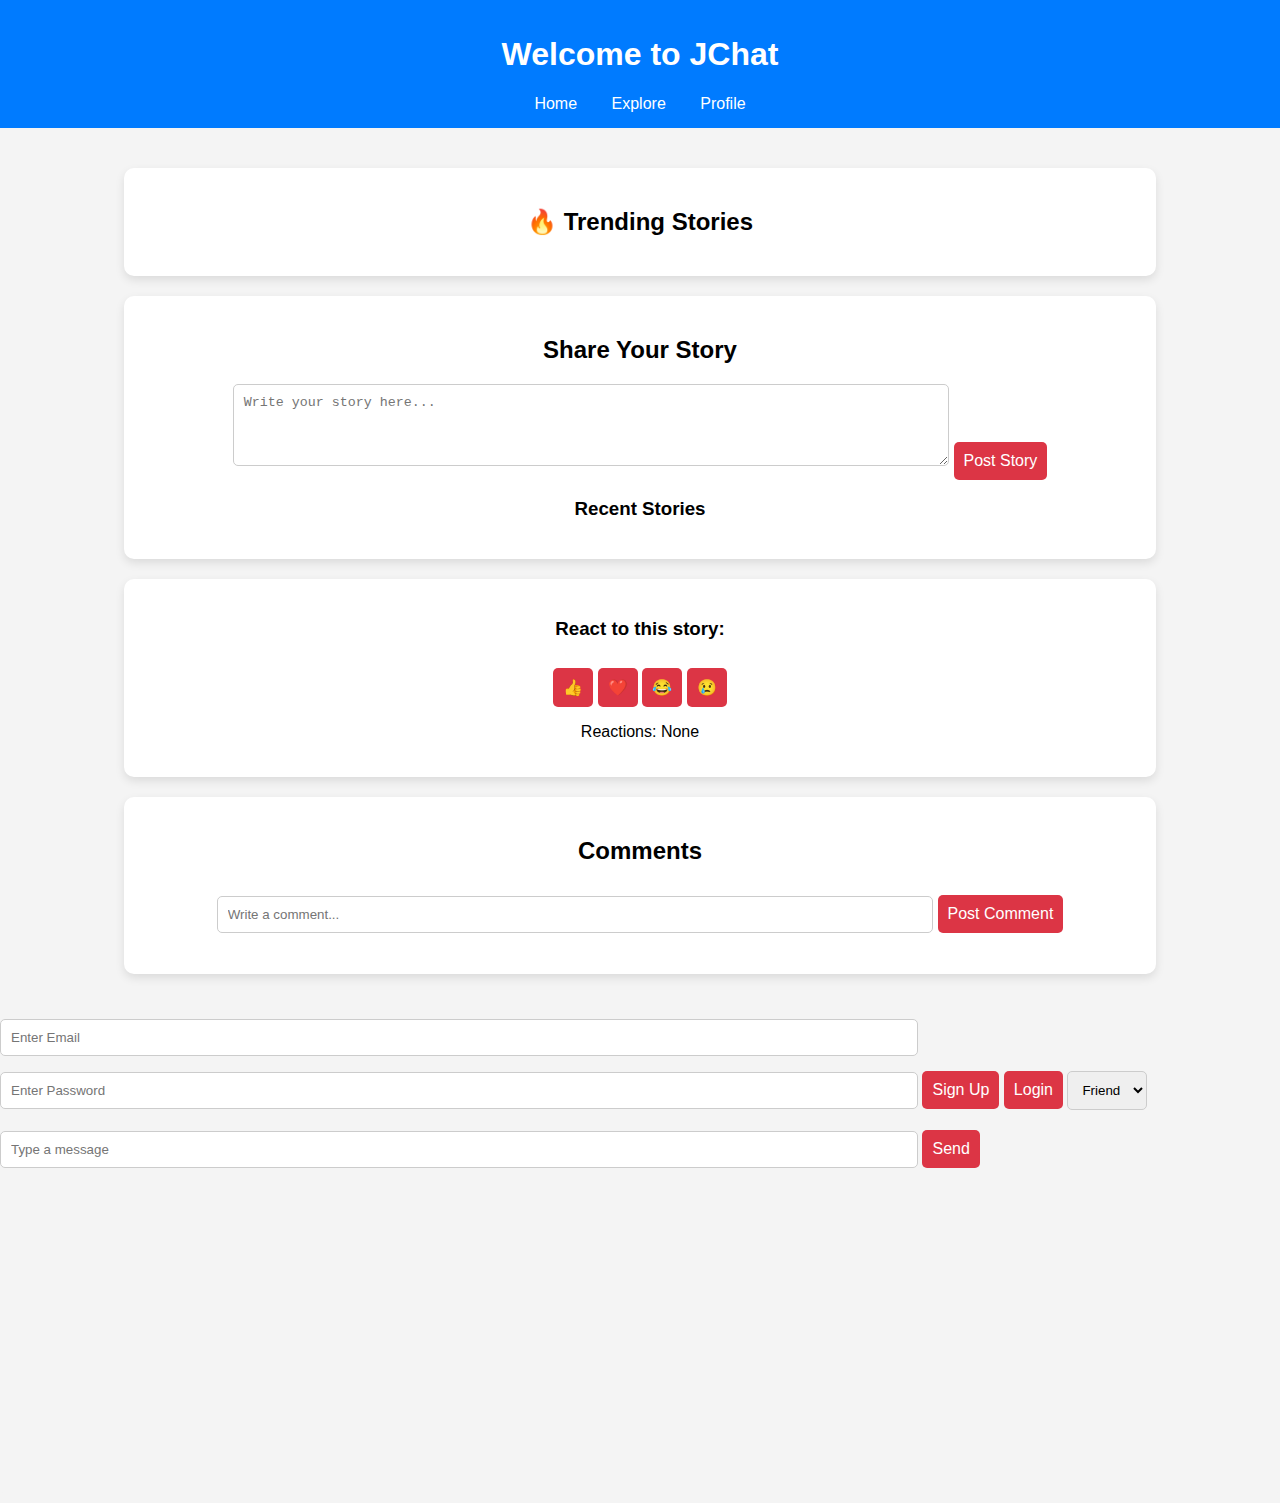
<file: index.html>
<!DOCTYPE html>
<html lang="en">
<head>
    <meta charset="UTF-8">
    <meta name="viewport" content="width=device-width, initial-scale=1.0">
    <title>JChat - Your Storytelling Hub</title>
    <link rel="stylesheet" href="styles.css">
</head>
<body>
    <header>
        <h1>Welcome to JChat</h1>
        <nav>
            <a href="#">Home</a>
            <a href="#">Explore</a>
            <a href="pages/profile.html">Profile</a>
        </nav>
    </header>

    <main>
        <section id="trendingStories">
            <h2>🔥 Trending Stories</h2>
            <ul id="trendingList"></ul>
        </section>

        <section id="postStory">
            <h2>Share Your Story</h2>
            <textarea id="storyInput" placeholder="Write your story here..." rows="4"></textarea>
            <button onclick="postStory()">Post Story</button>
            <h3>Recent Stories</h3>
            <ul id="storyList"></ul>
        </section>

        <section id="reactionSection">
            <h3>React to this story:</h3>
            <button onclick="react('👍')">👍</button>
            <button onclick="react('❤️')">❤️</button>
            <button onclick="react('😂')">😂</button>
            <button onclick="react('😢')">😢</button>
            <p id="reactionCount">Reactions: None</p>
        </section>

        <section id="commentSection">
            <h2>Comments</h2>
            <input type="text" id="commentInput" placeholder="Write a comment..." />
            <button onclick="postComment()">Post Comment</button>
            <ul id="commentList"></ul>
        </section>
    </main>

    <script src="script.js"></script>
</body>
</html>
<!DOCTYPE html>
<html lang="en">
<head>
    <title>JChat</title>
    <script type="module" src="script.js"></script>
</head>
<body>
    <input type="email" id="emailInput" placeholder="Enter Email">
    <input type="password" id="passwordInput" placeholder="Enter Password">
    <button onclick="register()">Sign Up</button>
    <button onclick="login()">Login</button>

    <select id="userSelect">
        <option value="friend@example.com">Friend</option>
    </select>
    <input type="text" id="chatInput" placeholder="Type a message">
    <button onclick="sendMessage()">Send</button>

    <div id="chatBox"></div>
</body>
</html>
</file>
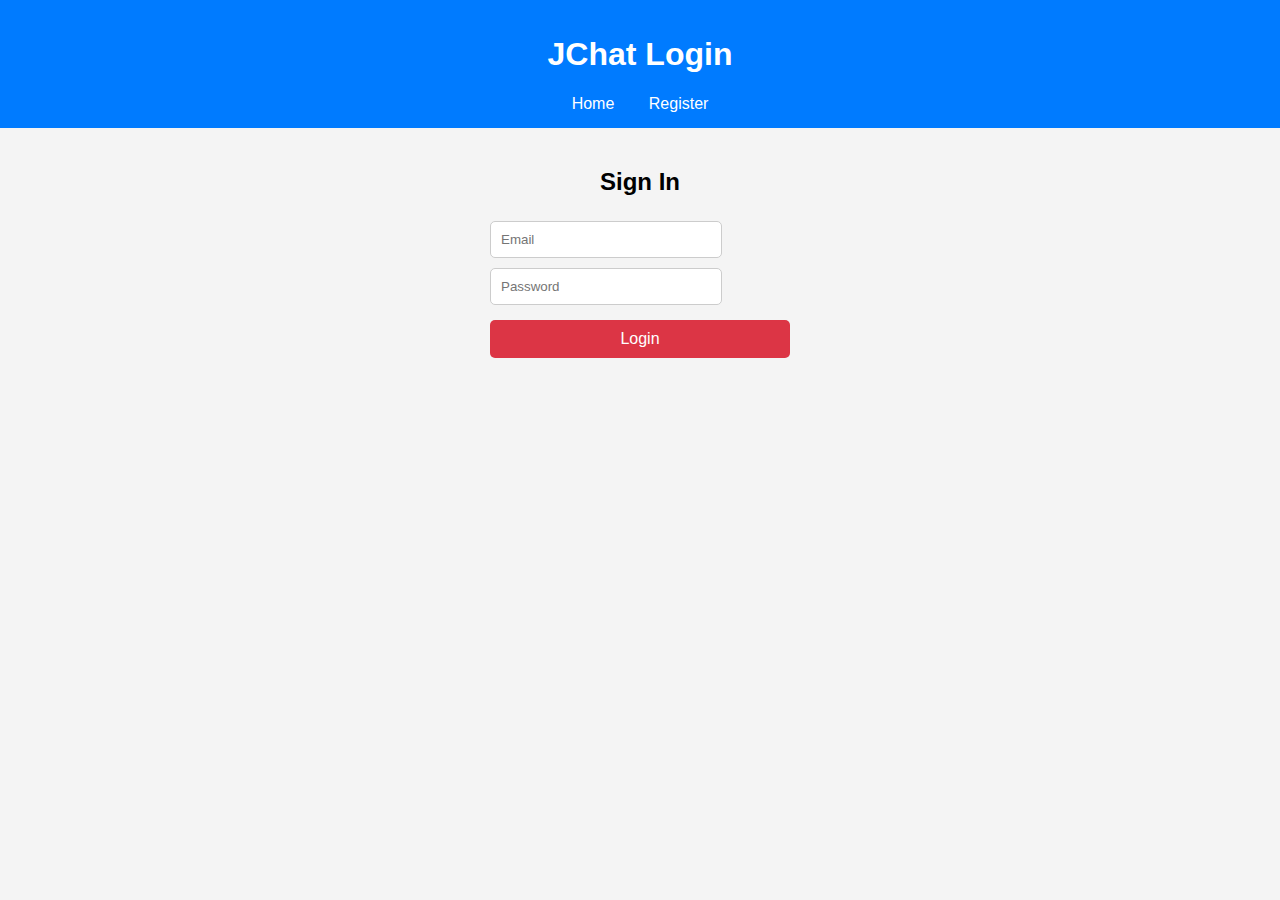
<file: login.html>
<!DOCTYPE html>
<html lang="en">
<head>
    <meta charset="UTF-8">
    <meta name="viewport" content="width=device-width, initial-scale=1.0">
    <title>Login - JChat</title>
    <link rel="stylesheet" href="../styles.css">
</head>
<body>
    <header>
        <h1>JChat Login</h1>
        <nav>
            <a href="../index.html">Home</a>
            <a href="register.html">Register</a>
        </nav>
    </header>
    <main>
        <section id="login">
            <h2>Sign In</h2>
            <form id="loginForm">
                <input type="email" id="loginEmail" placeholder="Email" required>
                <input type="password" id="loginPassword" placeholder="Password" required>
                <button type="submit">Login</button>
            </form>
        </section>
    </main>
    <script src="../script.js"></script>
</body>
</html>
</file>
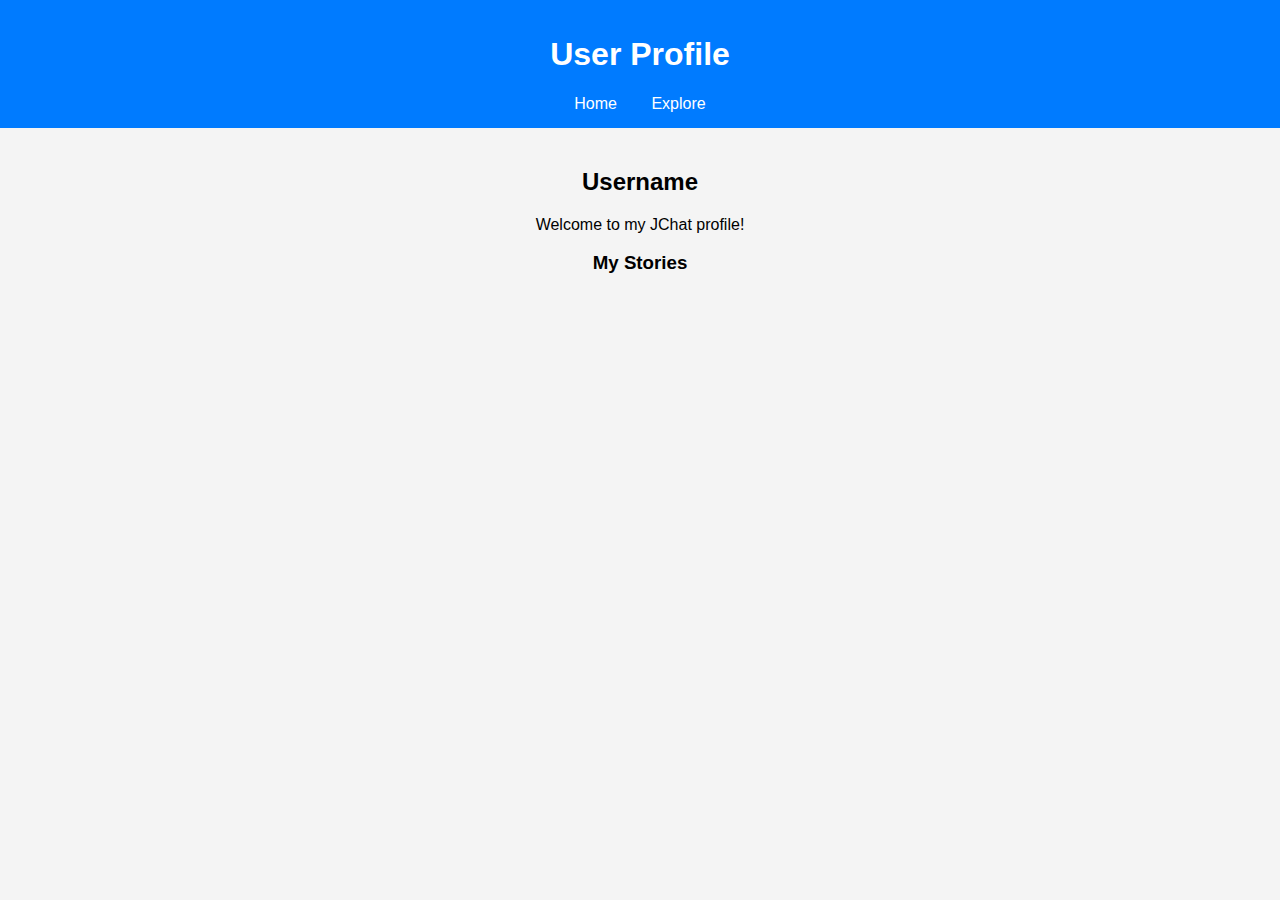
<file: profile.html>
<!DOCTYPE html>
<html lang="en">
<head>
    <meta charset="UTF-8">
    <meta name="viewport" content="width=device-width, initial-scale=1.0">
    <title>User Profile - JChat</title>
    <link rel="stylesheet" href="../styles.css">
</head>
<body>
    <header>
        <h1>User Profile</h1>
        <nav>
            <a href="../index.html">Home</a>
            <a href="#">Explore</a>
        </nav>
    </header>
    <main>
        <section id="userProfile">
            <h2 id="username">Username</h2>
            <p id="bio">Welcome to my JChat profile!</p>
            <h3>My Stories</h3>
            <ul id="storyList"></ul>
        </section>
    </main>
    <script src="../script.js"></script>
</body>
</html>
</file>
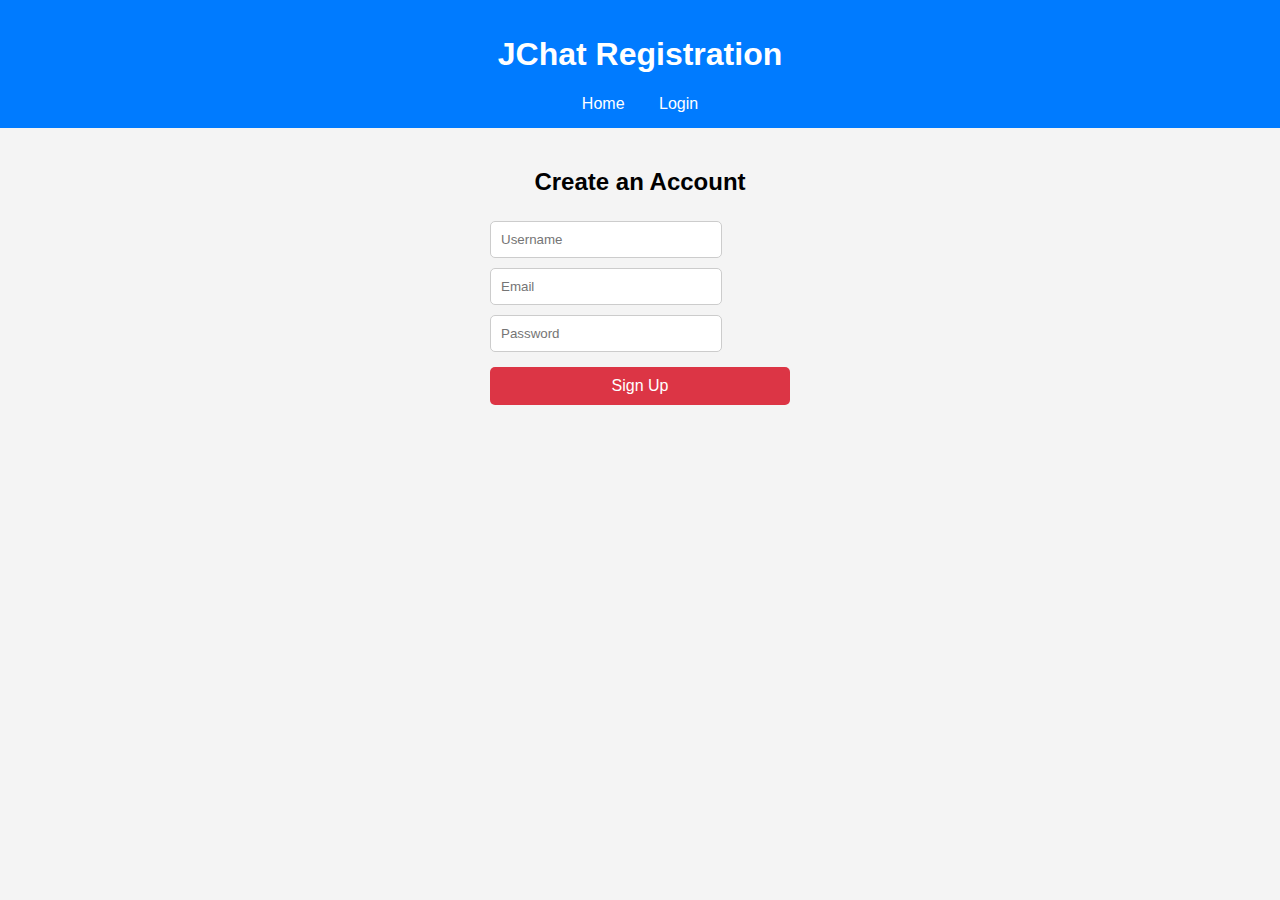
<file: register.html>
<!DOCTYPE html>
<html lang="en">
<head>
    <meta charset="UTF-8">
    <meta name="viewport" content="width=device-width, initial-scale=1.0">
    <title>Register - JChat</title>
    <link rel="stylesheet" href="../styles.css">
</head>
<body>
    <header>
        <h1>JChat Registration</h1>
        <nav>
            <a href="../index.html">Home</a>
            <a href="login.html">Login</a>
        </nav>
    </header>
    <main>
        <section id="register">
            <h2>Create an Account</h2>
            <form id="registerForm">
                <input type="text" id="username" placeholder="Username" required>
                <input type="email" id="email" placeholder="Email" required>
                <input type="password" id="password" placeholder="Password" required>
                <button type="submit">Sign Up</button>
            </form>
        </section>
    </main>
    <script src="../script.js"></script>
</body>
</html>
</file>
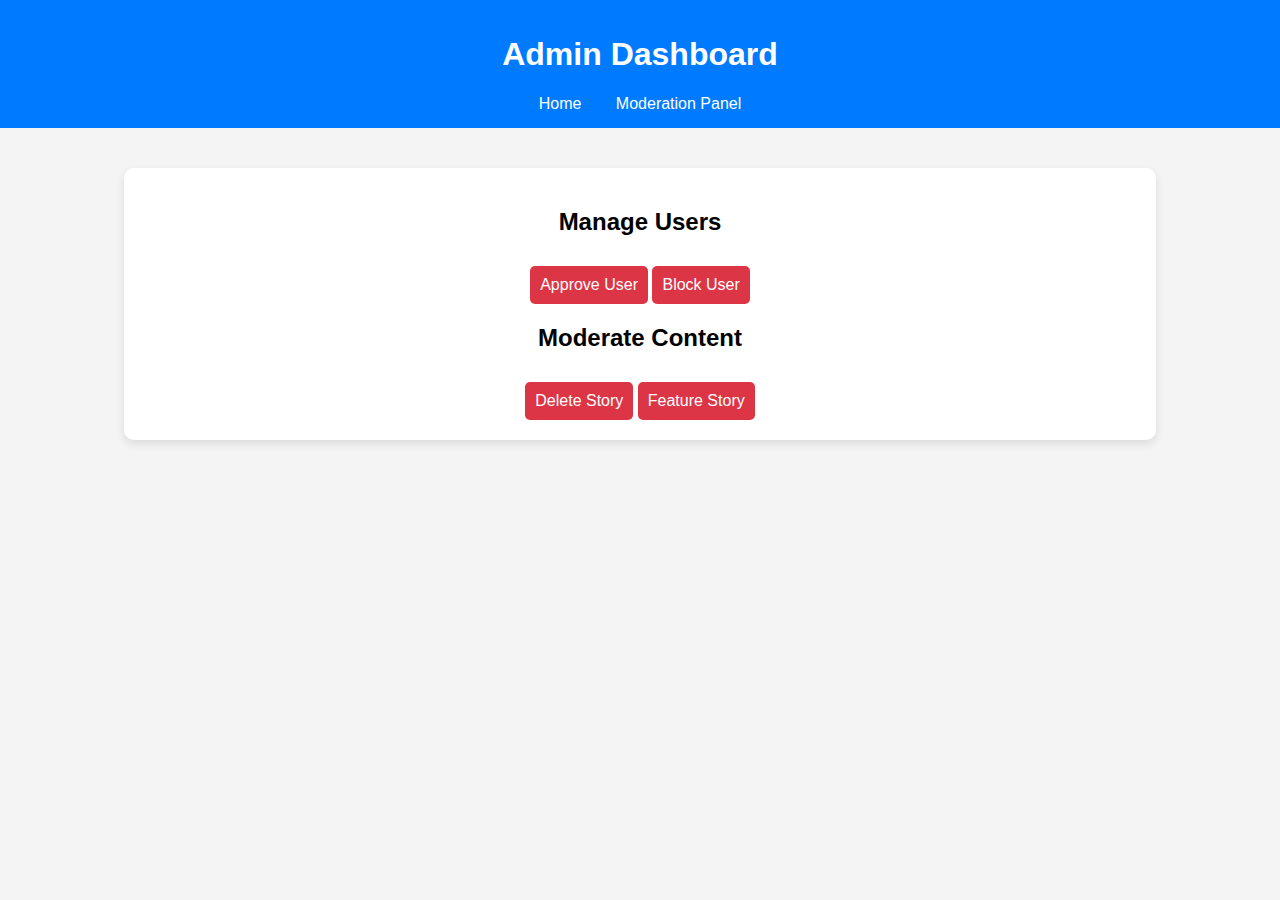
<file: Page/admin.html>
<!DOCTYPE html>
<html lang="en">
<head>
    <meta charset="UTF-8">
    <meta name="viewport" content="width=device-width, initial-scale=1.0">
    <title>Admin Dashboard - JChat</title>
    <link rel="stylesheet" href="../styles.css">
</head>
<body>
    <header>
        <h1>Admin Dashboard</h1>
        <nav>
            <a href="../index.html">Home</a>
            <a href="moderation.html">Moderation Panel</a>
        </nav>
    </header>
    <main>
        <section id="adminControls">
            <h2>Manage Users</h2>
            <button onclick="approveUser()">Approve User</button>
            <button onclick="blockUser()">Block User</button>
            
            <h2>Moderate Content</h2>
            <button onclick="deletePost()">Delete Story</button>
            <button onclick="featurePost()">Feature Story</button>
        </section>
    </main>
    <script src="../admin.js"></script>
</body>
</html>
</file>
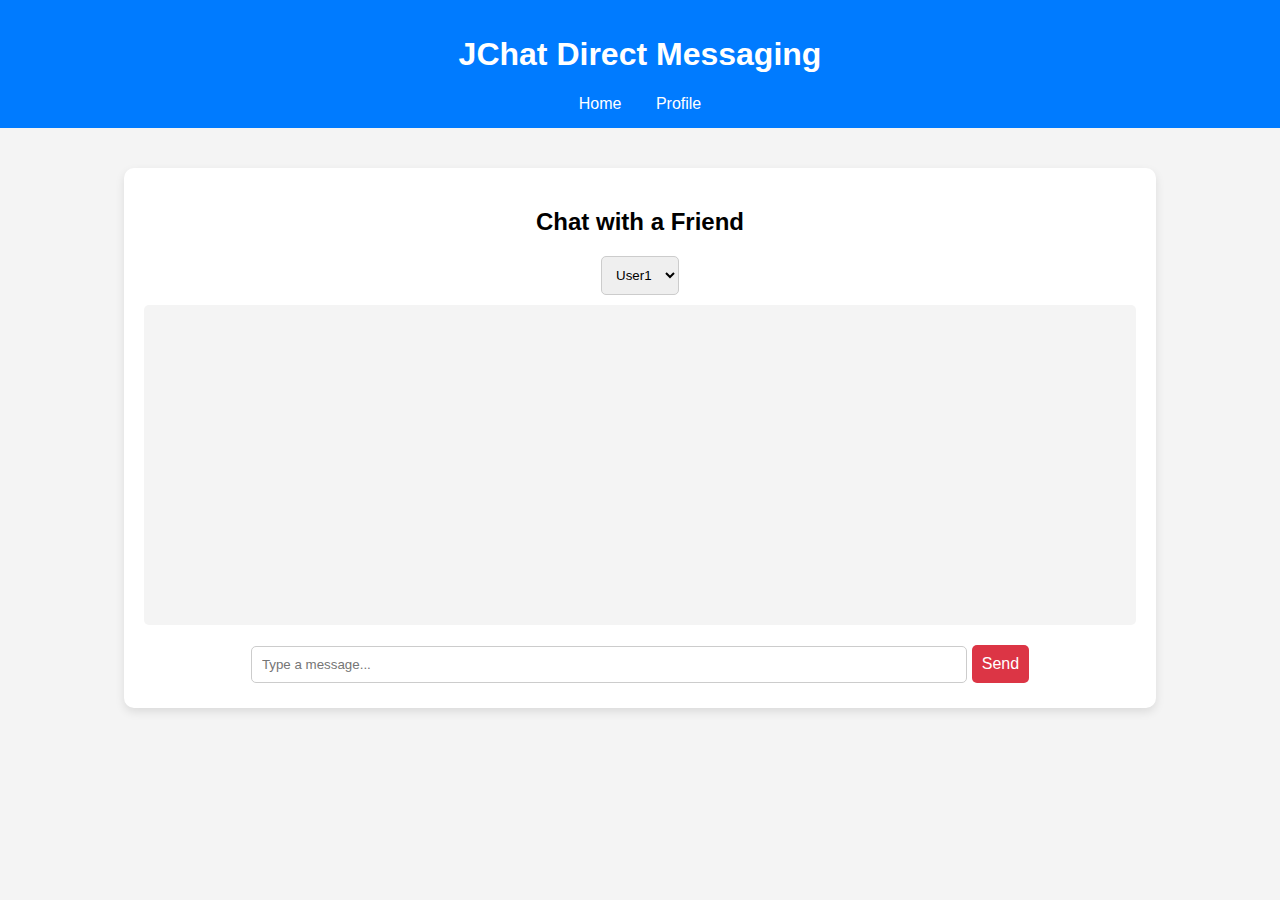
<file: Page/directMessages.html>
<!DOCTYPE html>
<html lang="en">
<head>
    <meta charset="UTF-8">
    <meta name="viewport" content="width=device-width, initial-scale=1.0">
    <title>Direct Messages - JChat</title>
    <link rel="stylesheet" href="../styles.css">
</head>
<body>
    <header>
        <h1>JChat Direct Messaging</h1>
        <nav>
            <a href="../index.html">Home</a>
            <a href="profile.html">Profile</a>
        </nav>
    </header>
    <main>
        <section id="privateChat">
            <h2>Chat with a Friend</h2>
            <select id="userSelect">
                <option value="User1">User1</option>
                <option value="User2">User2</option>
                <option value="User3">User3</option>
            </select>
            <div id="chatBox"></div>
            <input type="text" id="chatInput" placeholder="Type a message..." />
            <button onclick="sendDirectMessage()">Send</button>
        </section>
    </main>
    <script src="../script.js"></script>
</body>
</html>
</file>
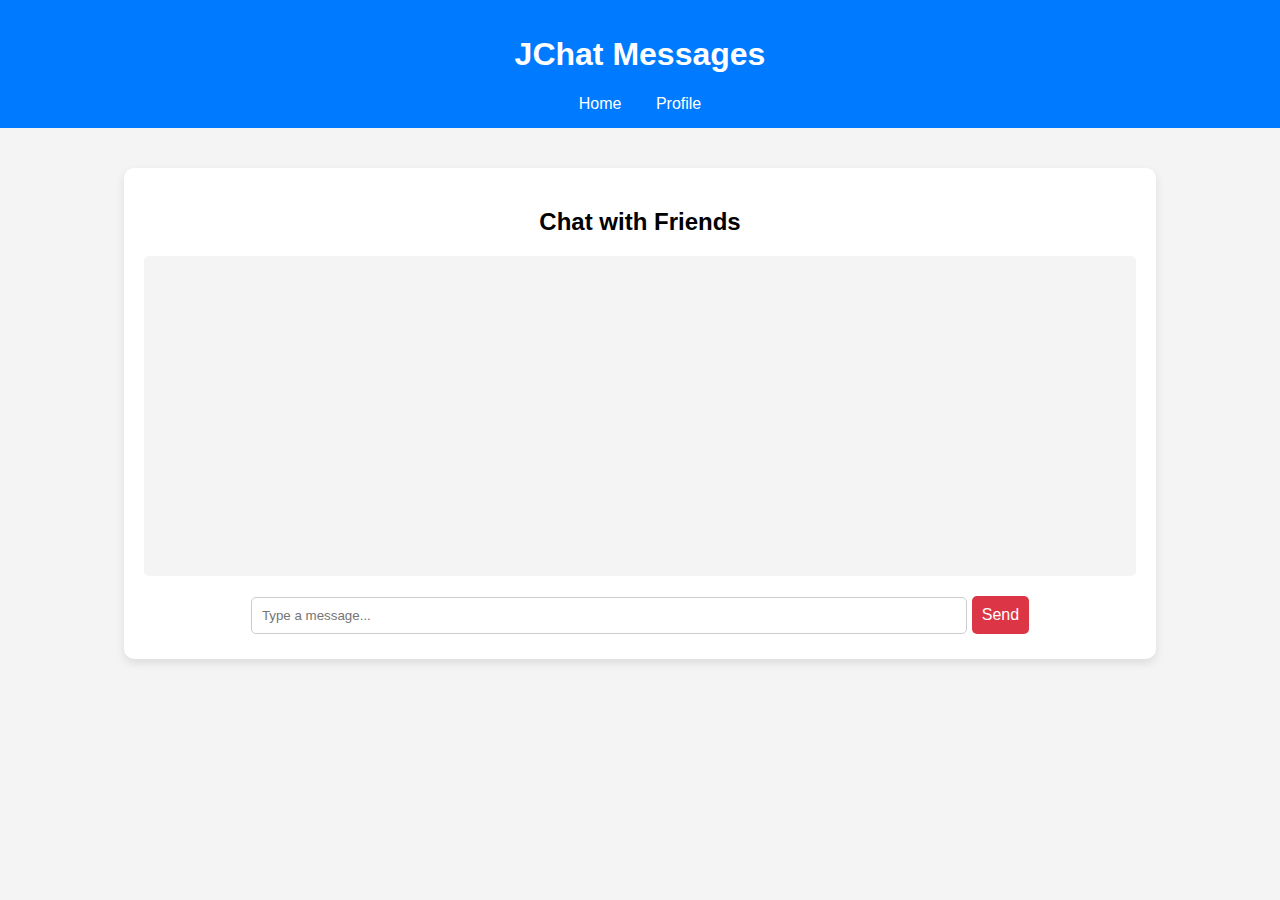
<file: Page/messages.html>
<!DOCTYPE html>
<html lang="en">
<head>
    <meta charset="UTF-8">
    <meta name="viewport" content="width=device-width, initial-scale=1.0">
    <title>Messages - JChat</title>
    <link rel="stylesheet" href="../styles.css">
</head>
<body>
    <header>
        <h1>JChat Messages</h1>
        <nav>
            <a href="../index.html">Home</a>
            <a href="profile.html">Profile</a>
        </nav>
    </header>
    <main>
        <section id="chat">
            <h2>Chat with Friends</h2>
            <div id="chatBox"></div>
            <input type="text" id="chatInput" placeholder="Type a message..." />
            <button onclick="sendMessage()">Send</button>
        </section>
    </main>
    <script src="../script.js"></script>
</body>
</html>
</file>
<file: styles.css>
body {
    font-family: Arial, sans-serif;
    background-color: #f4f4f4;
    margin: 0;
    padding: 0;
}

header {
    background-color: #007bff;
    color: white;
    padding: 15px;
    text-align: center;
}

nav a {
    color: white;
    margin: 0 15px;
    text-decoration: none;
}

main {
    padding: 20px;
    text-align: center;
}

#trendingStories, #postStory, #reactionSection, #commentSection {
    text-align: center;
    background: #fff;
    padding: 20px;
    margin: 20px auto;
    width: 80%;
    border-radius: 10px;
    box-shadow: 0px 4px 10px rgba(0, 0, 0, 0.1);
}

textarea, input {
    width: 70%;
    padding: 10px;
    border: 1px solid #ccc;
    border-radius: 5px;
}

button {
    font-size: 16px;
    padding: 10px;
    background-color: #ff4757;
    color: white;
    border: none;
    cursor: pointer;
    border-radius: 5px;
    margin-top: 10px;
}

button:hover {
    background-color: #e84118;
}

ul {
    list-style-type: none;
    padding: 0;
}

#trendingList li, #storyList li, #commentList li {
    background: #ffd700;
    padding: 10px;
    margin-top: 5px;
    border-radius: 5px;
    font-weight: bold;
}
form {
    display: flex;
    flex-direction: column;
    width: 300px;
    margin: 20px auto;
}

input {
    padding: 10px;
    margin: 5px 0;
    border: 1px solid #ccc;
    border-radius: 5px;
}

button {
    padding: 10px;
    background-color: #007bff;
    color: white;
    border: none;
    cursor: pointer;
    border-radius: 5px;
}

button:hover {
    background-color: #0056b3;
}
#adminControls {
    text-align: center;
    background: #fff;
    padding: 20px;
    margin: 20px auto;
    width: 80%;
    border-radius: 10px;
    box-shadow: 0px 4px 10px rgba(0, 0, 0, 0.1);
}

button {
    font-size: 16px;
    padding: 10px;
    background-color: #dc3545;
    color: white;
    border: none;
    cursor: pointer;
    border-radius: 5px;
    margin-top: 10px;
}

button:hover {
    background-color: #c82333;
}
.notification {
    position: fixed;
    bottom: 20px;
    right: 20px;
    background: #007bff;
    color: white;
    padding: 10px;
    border-radius: 5px;
    box-shadow: 0px 4px 10px rgba(0, 0, 0, 0.1);
    animation: fadeIn 0.5s, fadeOut 0.5s 2.5s;
}

@keyframes fadeIn {
    from { opacity: 0; transform: translateY(10px); }
    to { opacity: 1; transform: translateY(0); }
}

@keyframes fadeOut {
    from { opacity: 1; transform: translateY(0); }
    to { opacity: 0; transform: translateY(10px); }
}
#chat {
    text-align: center;
    background: #fff;
    padding: 20px;
    margin: 20px auto;
    width: 80%;
    border-radius: 10px;
    box-shadow: 0px 4px 10px rgba(0, 0, 0, 0.1);
}

#chatBox {
    height: 300px;
    overflow-y: auto;
    padding: 10px;
    background: #f4f4f4;
    border-radius: 5px;
    margin-bottom: 10px;
}

input {
    width: 70%;
    padding: 10px;
    border: 1px solid #ccc;
    border-radius: 5px;
}
#privateChat {
    text-align: center;
    background: #fff;
    padding: 20px;
    margin: 20px auto;
    width: 80%;
    border-radius: 10px;
    box-shadow: 0px 4px 10px rgba(0, 0, 0, 0.1);
}

#chatBox {
    height: 300px;
    overflow-y: auto;
    padding: 10px;
    background: #f4f4f4;
    border-radius: 5px;
    margin-bottom: 10px;
}

select {
    padding: 10px;
    margin-bottom: 10px;
    border-radius: 5px;
    border: 1px solid #ccc;
}
</file>
